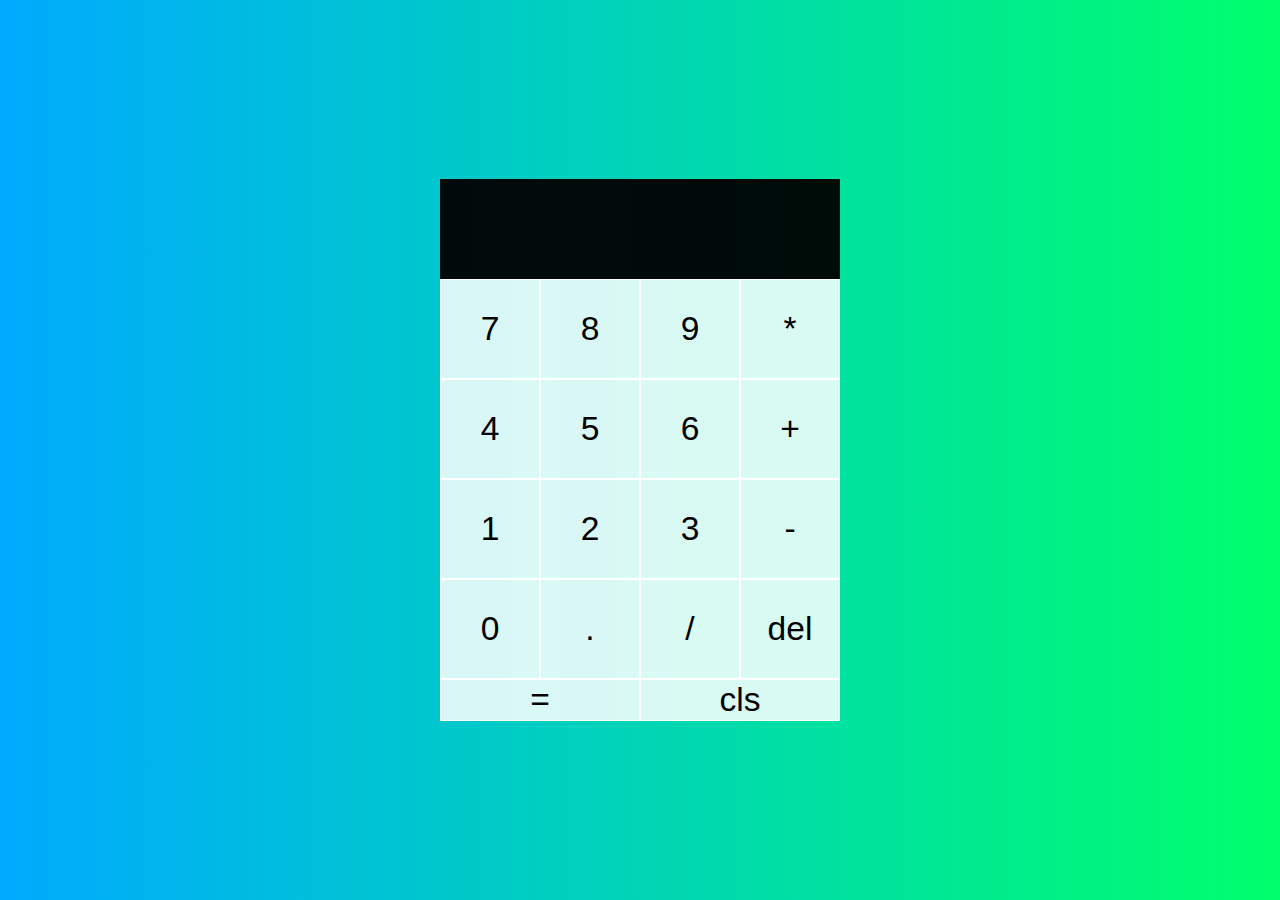
<file: Calculator/index.html>
<!DOCTYPE html>
<html lang="en">
    <head>
        <meta charset="UTF-8">
        <meta http-equiv="X-UA-Compatible" content="IE=edge">
        <meta name="viewport" content="width=device-width, initial-scale=1.0">
        <link rel="stylesheet" href="./styles/styles.css">
        <title>Calculator</title>
    </head>
    <body>
        <div class="grid-container">
            <div class="display-result">
                <div class='previous-operand' data-previous-operand></div>
                <div class='current-operand' data-current-operand></div>
            </div>
            <button class="btn-key" data-number>7</button>
            <button class="btn-key" data-number>8</button>
            <button class="btn-key" data-number>9</button>
            <button class="btn-key" data-operator>*</button>
            <button class="btn-key" data-number>4</button>
            <button class="btn-key" data-number>5</button>
            <button class="btn-key" data-number>6</button>
            <button class="btn-key" data-operator>+</button>
            <button class="btn-key" data-number>1</button>
            <button class="btn-key" data-number>2</button>
            <button class="btn-key" data-number>3</button>
            <button class="btn-key" data-operator>-</button>
            <button class="btn-key" data-number>0</button>
            <button class="btn-key" data-number>.</button>
            <button class="btn-key" data-operator>/</button>
            <button class="btn-key" data-delete>del</button>
            <button class="btn-key span-two" data-equal>=</button>
            <button class="btn-key span-two" data-clear-all>cls</button>
        </div>
    </body>
    <script src="./scripts/main.js"></script>
</html>
</file>
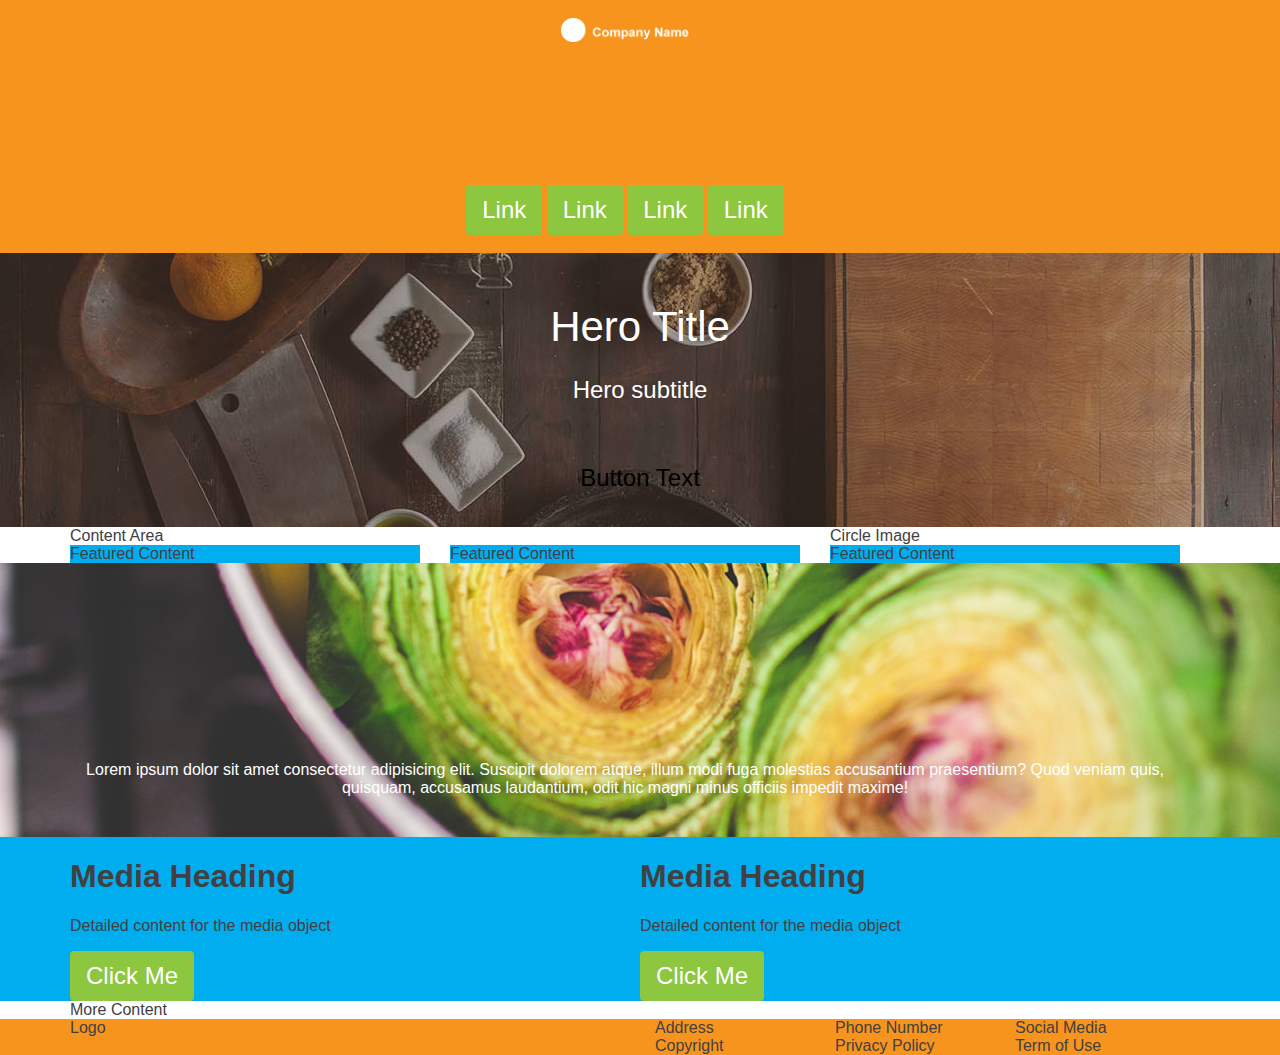
<file: responsive_web_Mod1/index.html>
<!DOCTYPE html>
<html lang="en">
  <head>
    <meta charset="UTF-8" />
    <meta http-equiv="X-UA-Compatible" content="IE=edge" />
    <meta name="viewport" content="width=device-width, initial-scale=1.0" />
    <link
      href="https://maxcdn.bootstrapcdn.com/font-awesome/4.6.3/css/font-awesome.min.css"
      rel="stylesheet"
      integrity="sha384-T8Gy5hrqNKT+hzMclPo118YTQO6cYprQmhrYwIiQ/3axmI1hQomh7Ud2hPOy8SP1"
      crossorigin="anonymous"
    />
    <link
      rel="stylesheet"
      type="text/css"
      href="./stylesheets/stylesheet.css"
    />
    <title>title</title>
  </head>
  <body>
    <header class="background-primary header-primary">
      <div class="container">
        <div class="row">
          <a class="logo logo-primary" href="#">
            <img src="img/AdvCSS_Mod2_logo.png" alt="logo" />
          </a>
          <nav class="nav nav-primary">
            <ul>
              <li href="#" class="btn btn-nav">Link</li>
              <li href="#" class="btn btn-nav">Link</li>
              <li href="#" class="btn btn-nav">Link</li>
              <li href="#" class="btn btn-primary">Link</li>
            </ul>
          </nav>
        </div>
      </div>
    </header>
    <main>
      <section class="hero hero-primary bg-image">
        <img src="img/hero_img.jpg" alt="background" />
        <div class="container">
          <div class="hero-body">
            <div class="hero-title">Hero Title</div>
            <div class="hero-subtitle">Hero subtitle</div>
            <button class="btn btn-hero">Button Text</button>
          </div>
        </div>
      </section>
      <section>
        <div class="container">
          <div class="row">
            <div class="col-1-3 pull-right-sm">Circle Image</div>
            <div class="col-2-3">Content Area</div>
          </div>
        </div>
      </section>
      <section>
        <div class="container">
          <div class="row">
            <div class="col-1-3 remove-gutter-xs">
              <div class="background-secondary">Featured Content</div>
            </div>
            <div class="col-1-3 remove-gutter-xs">
              <div class="background-secondary">Featured Content</div>
            </div>
            <div class="col-1-3 remove-gutter-xs">
              <div class="background-secondary">Featured Content</div>
            </div>
          </div>
        </div>
      </section>
      <section class="background-primary testimonial bg-image">
        <img src="img/testimonial-bg.jpg" alt="testimonial background" />
        <div class="container">
          <div class="row">
            <div class="ratings-container">
              <div class="ratings">
                <i class="fa fa-star"></i>
              </div>
              <div class="ratings">
                <i class="fa fa-star"></i>
              </div>
              <div class="ratings">
                <i class="fa fa-star"></i>
              </div>
              <div class="ratings">
                <i class="fa fa-star"></i>
              </div>
              <div class="ratings">
                <i class="fa fa-star"></i>
              </div>
            </div>
          </div>
          <div class="row">
            <div class="testimonial-text">
              Lorem ipsum dolor sit amet consectetur adipisicing elit. Suscipit
              dolorem atque, illum modi fuga molestias accusantium praesentium?
              Quod veniam quis, quisquam, accusamus laudantium, odit hic magni
              minus officiis impedit maxime!
            </div>
          </div>
        </div>
      </section>
      <section class="background-secondary">
        <div class="container">
          <div class="row">
            <div class="col-1-2">
              <div class="media">
                <div class="media-item">
                  <i class="fa fa-tag"></i>
                </div>
                <div class="media-body">
                  <h1 class="media-heading">Media Heading</h1>
                  <p>Detailed content for the media object</p>
                  <button class="btn btn-primary">Click Me</button>
                </div>
              </div>
            </div>
            <div class="col-1-2">
              <div class="media">
                <div class="media-item">
                  <i class="fa fa-tag"></i>
                </div>
                <div class="media-body">
                  <h1 class="media-heading">Media Heading</h1>
                  <p>Detailed content for the media object</p>
                  <button class="btn btn-primary">Click Me</button>
                </div>
              </div>
            </div>
          </div>
        </div>
      </section>
      <section class="bakground-tertiary">
        <div class="container">More Content</div>
      </section>
    </main>
    <footer class="background-primary">
      <div class="container">
        <div class="row">
          <div class="col-1-2">Logo</div>
          <div class="col-1-2">
            <div class="col-1-3">Address</div>
            <div class="col-1-3">Phone Number</div>
            <div class="col-1-3">Social Media</div>
          </div>
        </div>
        <div class="row">
          <div class="col-1-2">&nbsp;</div>
          <div class="col-1-2">
            <div class="col-1-3">Copyright</div>
            <div class="col-1-3">Privacy Policy</div>
            <div class="col-1-3">Term of Use</div>
          </div>
        </div>
      </div>
    </footer>
  </body>
</html>
</file>
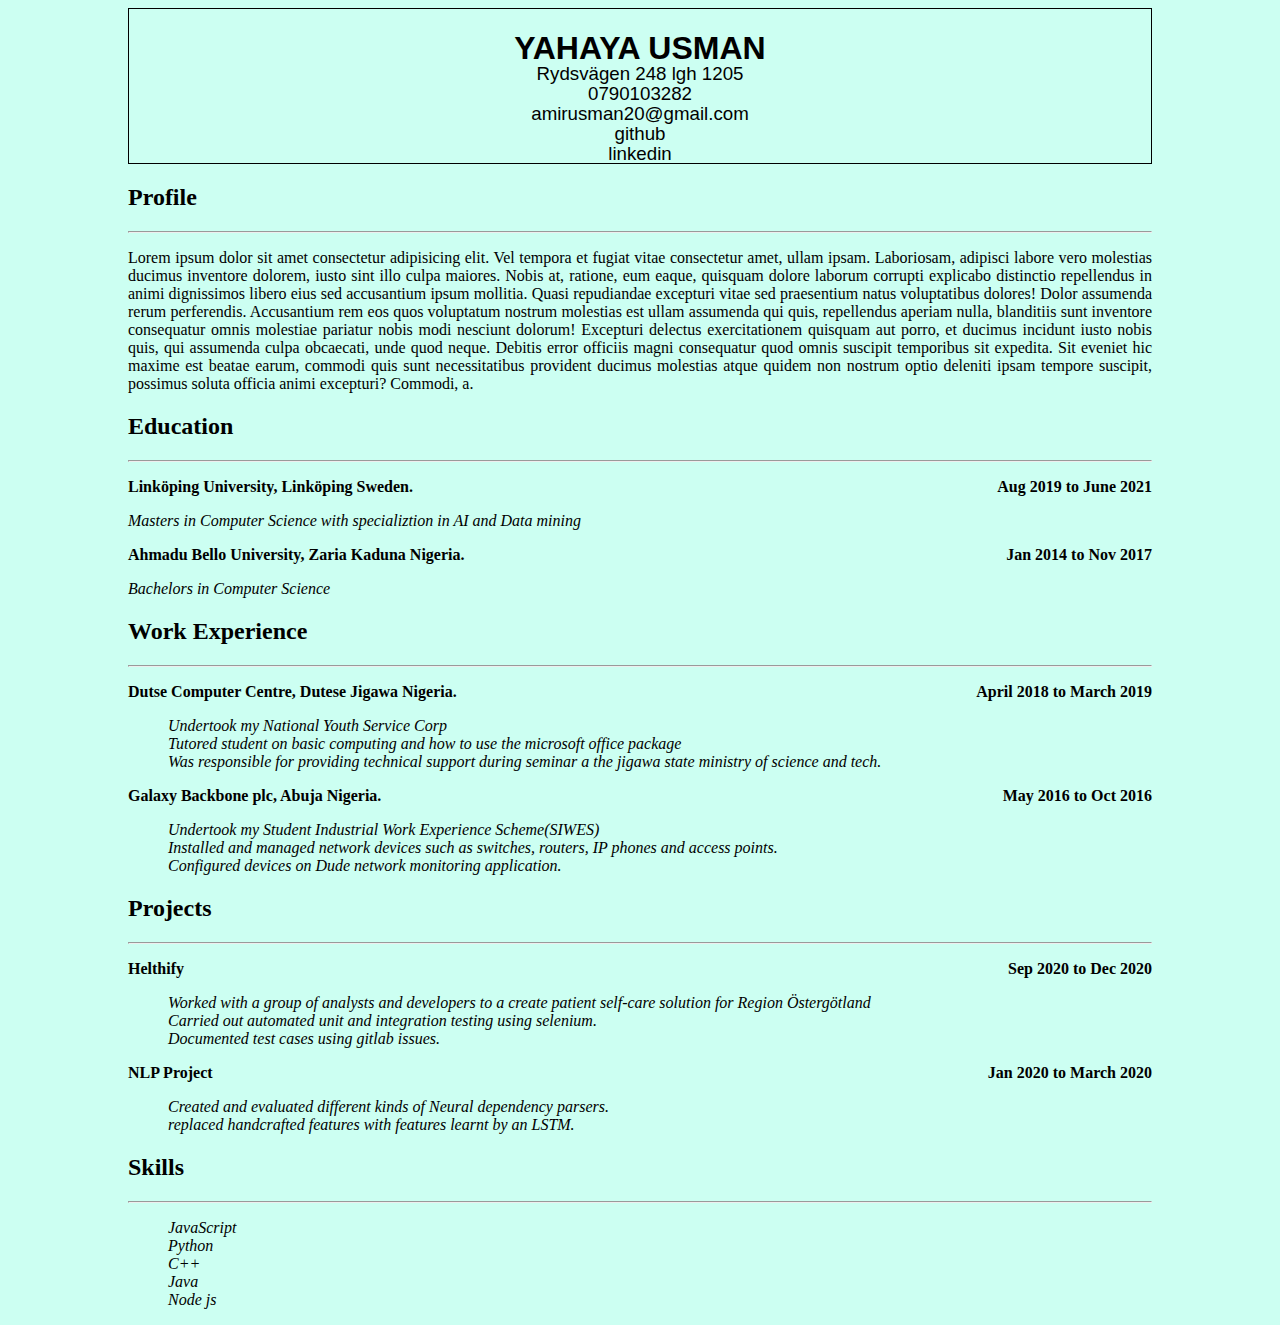
<file: Resume/index.html>
<!DOCTYPE html>
<html lang="en">
  <head>
    <meta charset="UTF-8" />
    <meta http-equiv="X-UA-Compatible" content="IE=edge" />
    <meta name="viewport" content="width=device-width, initial-scale=1.0" />
    <link rel="stylesheet" type="text/css" href="stylesheets/styles.css" />
    <title>My Potfolio</title>
  </head>
  <body>
    <header class="resume-header">
      <h1 class="name">YAHAYA USMAN</h1>
      <h3 class="address">Rydsv&auml;gen 248 lgh 1205</h3>
      <h3 class="mobile">0790103282</h3>
      <h3 class="email">amirusman20@gmail.com</h3>
      <h3 class="github">github</h3>
      <h3 class="linkedin">linkedin</h3>
    </header>
    <main class="main-content">
      <section class="profile">
        <h2>Profile</h2>
        <hr />
        <p>
          Lorem ipsum dolor sit amet consectetur adipisicing elit. Vel tempora
          et fugiat vitae consectetur amet, ullam ipsam. Laboriosam, adipisci
          labore vero molestias ducimus inventore dolorem, iusto sint illo culpa
          maiores. Nobis at, ratione, eum eaque, quisquam dolore laborum
          corrupti explicabo distinctio repellendus in animi dignissimos libero
          eius sed accusantium ipsum mollitia. Quasi repudiandae excepturi vitae
          sed praesentium natus voluptatibus dolores! Dolor assumenda rerum
          perferendis. Accusantium rem eos quos voluptatum nostrum molestias est
          ullam assumenda qui quis, repellendus aperiam nulla, blanditiis sunt
          inventore consequatur omnis molestiae pariatur nobis modi nesciunt
          dolorum! Excepturi delectus exercitationem quisquam aut porro, et
          ducimus incidunt iusto nobis quis, qui assumenda culpa obcaecati, unde
          quod neque. Debitis error officiis magni consequatur quod omnis
          suscipit temporibus sit expedita. Sit eveniet hic maxime est beatae
          earum, commodi quis sunt necessitatibus provident ducimus molestias
          atque quidem non nostrum optio deleniti ipsam tempore suscipit,
          possimus soluta officia animi excepturi? Commodi, a.
        </p>
      </section>
      <section class="education">
        <h2>Education</h2>
        <hr />
        <div>
          <p>
            Link&ouml;ping University, Link&ouml;ping Sweden.
            <span class="date">Aug 2019 to June 2021</span>
          </p>
          <p>
            Masters in Computer Science with specializtion in AI and Data mining
          </p>
        </div>
        <div>
          <p>
            Ahmadu Bello University, Zaria Kaduna Nigeria.
            <span class="date">Jan 2014 to Nov 2017</span>
          </p>
          <p>Bachelors in Computer Science</p>
        </div>
      </section>
      <section class="work-experience">
        <h2>Work Experience</h2>
        <hr />
        <div>
          <p>
            Dutse Computer Centre, Dutese Jigawa Nigeria.
            <span class="date">April 2018 to March 2019</span>
          </p>
          <ul class="task">
            <li>Undertook my National Youth Service Corp</li>
            <li>
              Tutored student on basic computing and how to use the microsoft
              office package
            </li>
            <li>
              Was responsible for providing technical support during seminar a
              the jigawa state ministry of science and tech.
            </li>
          </ul>
        </div>
        <div>
          <p>
            Galaxy Backbone plc, Abuja Nigeria.
            <span class="date">May 2016 to Oct 2016</span>
          </p>
          <ul class="task">
            <li>
              Undertook my Student Industrial Work Experience Scheme(SIWES)
            </li>
            <li>
              Installed and managed network devices such as switches, routers,
              IP phones and access points.
            </li>
            <li>Configured devices on Dude network monitoring application.</li>
          </ul>
        </div>
      </section>
      <section class="projects">
        <h2>Projects</h2>
        <hr />
        <div>
          <p>Helthify <span class="date">Sep 2020 to Dec 2020</span></p>
          <ul class="task">
            <li>
              Worked with a group of analysts and developers to a create patient
              self-care solution for Region Östergötland
            </li>
            <li>
              Carried out automated unit and integration testing using selenium.
            </li>
            <li>Documented test cases using gitlab issues.</li>
          </ul>
        </div>
        <div>
          <p>NLP Project <span class="date">Jan 2020 to March 2020</span></p>
          <ul class="task">
            <li>
              Created and evaluated different kinds of Neural dependency
              parsers.
            </li>
            <li>
              replaced handcrafted features with features learnt by an LSTM.
            </li>
          </ul>
        </div>
      </section>
      <section class="skills">
        <h2>Skills</h2>
        <hr />
        <ul>
          <li>JavaScript</li>
          <li>Python</li>
          <li>C++</li>
          <li>Java</li>
          <li>Node js</li>
        </ul>
      </section>
    </main>
    <footer></footer>
  </body>
</html>
</file>
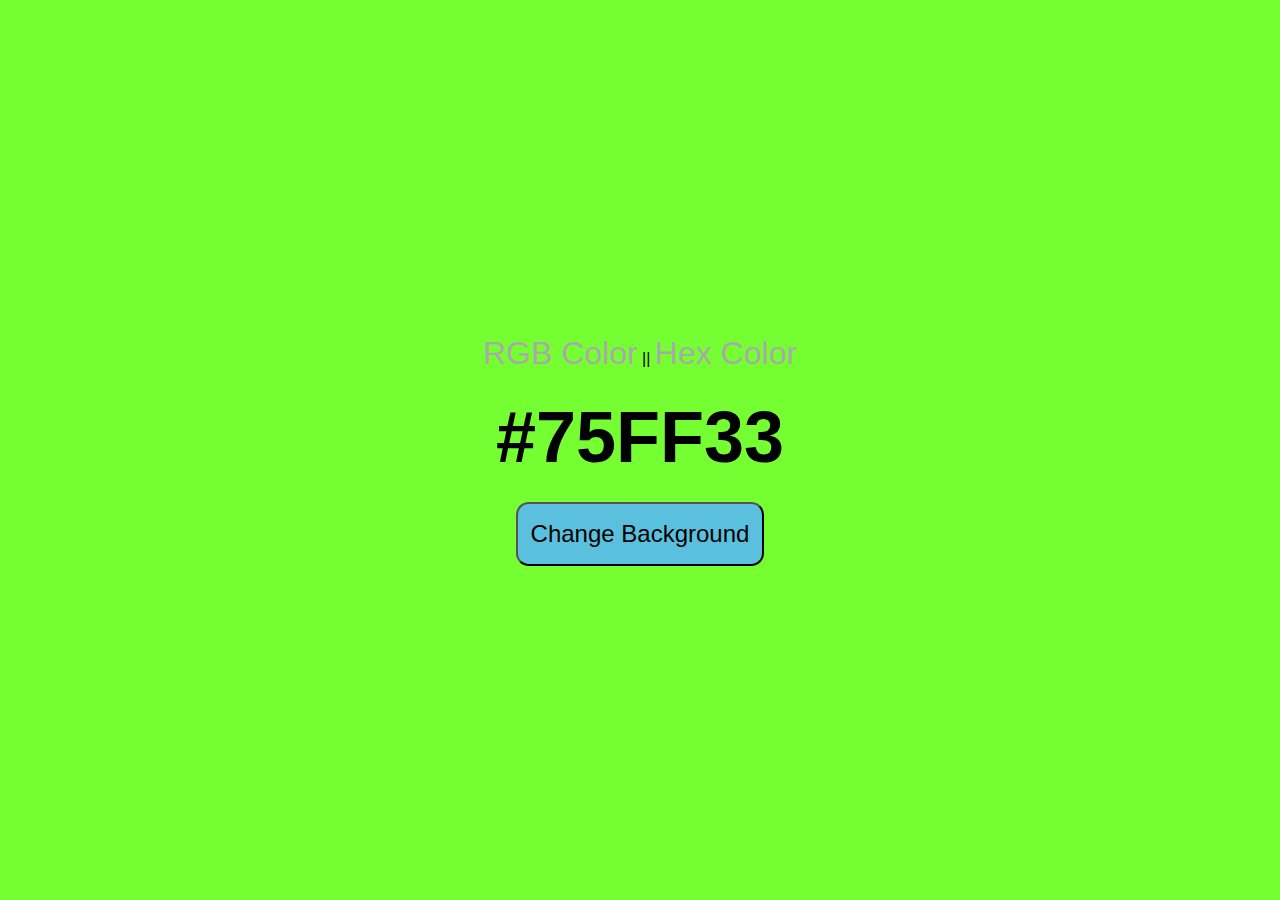
<file: Color_Changer/hex_color.html>
<!DOCTYPE html>
<html lang="en">
<head>
    <meta charset="UTF-8">
    <meta http-equiv="X-UA-Compatible" content="IE=edge">
    <meta name="viewport" content="width=device-width, initial-scale=1.0">
    <title>Color Toggler</title>
    <link rel="stylesheet" href="./style.css" type="text/css">
</head>
<body>
    <div class="format-toggler">
        <a href="./rgb_color.html">RGB Color</a> ||
        <a href="#">Hex Color</a>
    </div>
    <main class="main-div">
        <div class="text-container">
            <p class="color-text"></p>
        </div>
        <button class="color-changer">Change Background</button>
    </main>
</body>
<script src="./main.js"></script>
</html>
</file>
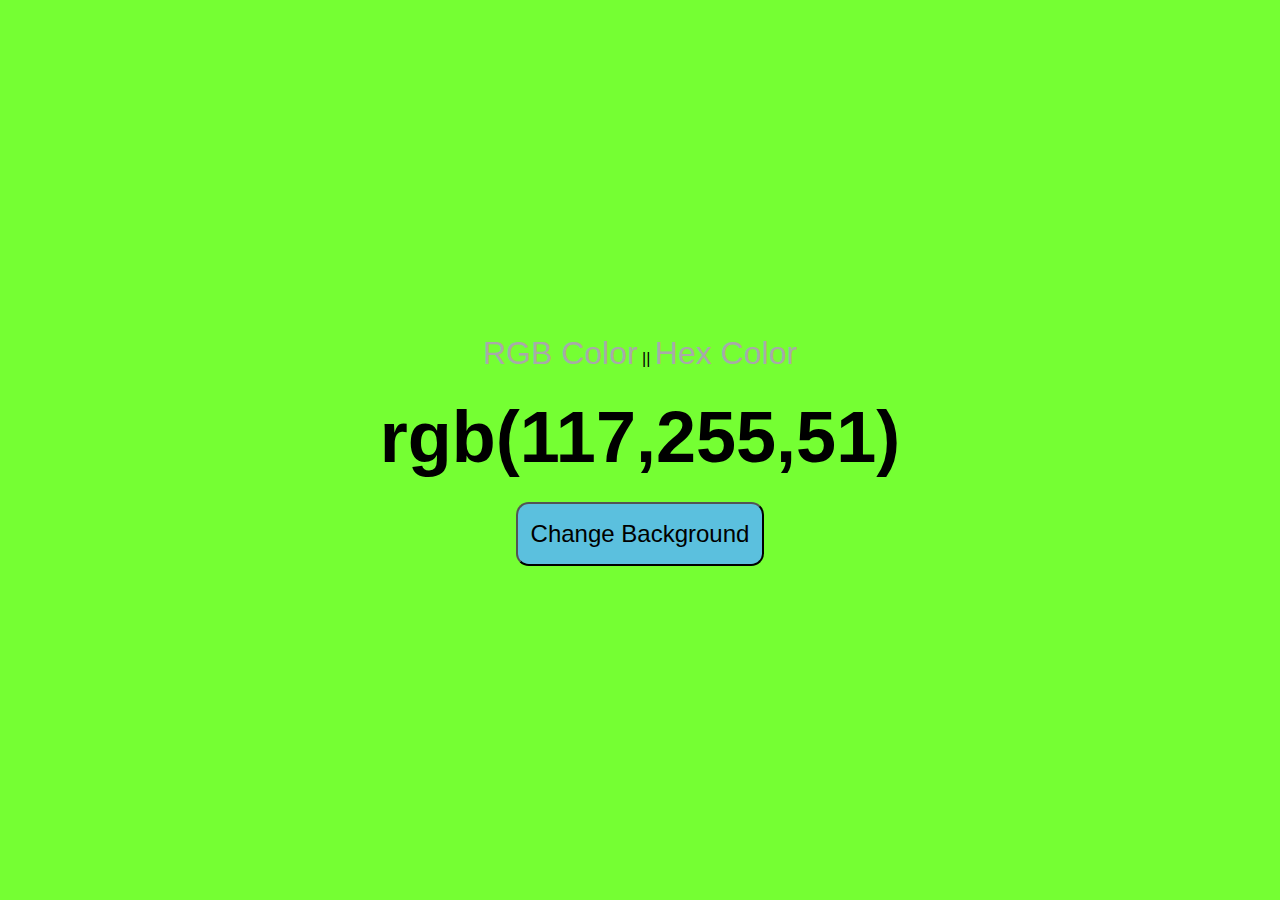
<file: Color_Changer/rgb_color.html>
<!DOCTYPE html>
<html lang="en">
<head>
    <meta charset="UTF-8">
    <meta http-equiv="X-UA-Compatible" content="IE=edge">
    <meta name="viewport" content="width=device-width, initial-scale=1.0">
    <title>Color Toggler</title>
    <link rel="stylesheet" href="./style.css" type="text/css">
</head>
<body>
    <div class="format-toggler">
        <a href="#">RGB Color</a> ||
        <a href="./hex_color.html">Hex Color</a>
    </div>
    <main class="main-div">
        <div class="text-container">
            <p class="color-text"></p>
        </div>
        <button class="color-changer">Change Background</button>
    </main>
</body>
<script src="./main.js"></script>
</html>
</file>
<file: Calculator/styles/styles.css>
*,*::before,*::after{
    box-sizing: border-box;
    font-weight: 100;
}

/* Remove default margin */
body,
h1,
h2,
h3,
h4,
p,
figure,
blockquote,
dl,
dd
 {
  margin: 0;
}

body{
    padding:0;
    background: linear-gradient(to right, #00AAFF, #00FF6C);
}



.grid-container{
    display: grid;
    justify-content: center;
    align-content: center;
    min-height: 100vh;
    grid-template-columns: repeat(4,100px);
    grid-template-rows: minmax(100px, auto) repeat(4,100px);
}

.display-result{
    grid-column: 1 / -1;
    background-color: rgba(0, 0,0, 0.95);
    display: flex;
    justify-content: space-around;
    align-items: flex-end;
    flex-direction: column;
    word-wrap: break-word;
    word-break: break-all;
    padding: 0.8rem;
}

.display-result > .previous-operand{
    font-size: 1rem;
    
    color: rgba(255,255,255, 0.58);
}

.display-result > .current-operand{
    font-size: 1.2rem;
    color:rgba(255,255,255, 0.75)
}

.btn-key {
    background-color: rgba(255,255,255,0.85); 
    border: 1px solid white;
    font-size: 2.1rem;
}

.span-two{
    grid-column: span 2;
}
</file>
<file: Resume/stylesheets/styles.css>
body {
  max-width: 80%;
  margin-left: auto;
  margin-right: auto;
  background-color: rgba(0, 255, 191, 0.2);
}

ul {
  list-style: none;
}

.resume-header {
  border: 0.1em solid #000;
  text-align: center;
  font-family: Helvetica;
}

.resume-header h3 {
  margin-top: -2px;
  margin-bottom: -2px;
  font-weight: 100;
}

.resume-header h1 {
  margin-bottom: -4px;
}

.profile p {
  text-align: justify;
}

section p:first-child {
  font-weight: bold;
}

.date {
  float: right;
}

section p + p,
section li {
  font-style: italic;
}
</file>
<file: Color_Changer/style.css>
*,*::before,*::after{
    margin: 0;
    box-sizing: border-box;
}

a {
    text-decoration: none;
    color:darkgray;
}

body{
    display: flex;
    justify-content: center;
    align-items: center;
    height: 100vh;
    font-family:'Franklin Gothic Medium', 'Arial Narrow', Arial, sans-serif;
    flex-direction: column;
}

.main-div{
    display: flex;
    flex-direction: column;
    justify-content: center;
    align-items: center;
}



.color-changer{
    /* width: 0.8rem;
    height: 1rem; */
    padding: 1rem 0.8rem;
    font-size: 1.5rem;
    background-color: #5bc0de;
    border-radius: 0.8rem;
    margin-top: 1.5rem;
    
}

.text-container .color-text{
    color: #000000;
    font-weight: bold;
    text-transform: upper;
    font-size: 4.5rem;
    margin-top: 1.5rem;
}

.format-toggler a {
    font-size: 2rem;
}
</file>
<file: responsive_web_Mod1/stylesheets/stylesheet.css>
/***************************
****************************
Reset Styles
****************************
***************************/
@import "normalize.css";

/***************************
****************************
Base Styles
****************************
***************************/
html {
  box-sizing: border-box;
}

*,
*::before,
*::after {
  box-sizing: inherit;
}

body {
  color: #414042;
  font-family: Arial, Helvetica, sans-serif;
  font-weight: normal;
}

h1,
h2,
h3 {
  font-weight: bold;
}

a {
  color: #8dc63f;
}

a:hover {
  text-decoration: underline;
}

/***************************
****************************
Layout Styles
****************************
***************************/

.container {
  padding-right: 15px;
  padding-left: 15px;
  margin-right: auto;
  margin-left: auto;
  max-width: 1170px;
}

.row {
  margin-left: -15px;
  margin-right: 15px;
}
.row::after {
  content: "";
  display: table;
  clear: both;
}

[class*="col-"] {
  width: 100%;
  padding-left: 15px;
  padding-right: 15px;
}

@media (min-width: 48em) {
  [class*="col-"] {
    float: left;
  }

  .col-1-3 {
    width: 33.3333%;
  }

  .col-2-3 {
    width: 66.6666%;
  }

  .col-1-2 {
    width: 50%;
  }

  .col-1-4 {
    width: 25%;
  }

  .pull-right-sm {
    float: right;
  }
}

@media only screen and (max-width: 47.9375em) {
  .remove-gutter-xs {
    padding-left: 0;
    padding-right: 0;
  }
}

/***************************
****************************
Module Styles
****************************
***************************/

.btn {
  display: inline-block;
  text-align: center;
  vertical-align: middle;
  text-decoration: none;
  white-space: nowrap;
  background: none;
  cursor: pointer;
  padding: 12px 30px;
  font-size: 21pt;
  font-weight: bold;
  border-radius: 4px;
  transition: all 0.3s ease 0s;
}

.btn-primary {
  background: #8dc63f;
  border-color: #8dc63f;
  border: 1px solid transparent;
  color: white;
}

.btn-primary:hover {
  background: none;
  border: #ffffff;
  text-decoration: none;
}

.btn-hero {
  padding: 15px 30px;
  font-size: 1.75em;
  font-weight: normal;
  border: #ffffff;
  background: none;
}

.btn-hero:hover {
  background: #ffffff;
  border: transparent;
  color: #39b54a;
}

@media (min-width: 48em) {
  .btn {
    padding: 10px 15px;
    font-size: 18pt;
    font-weight: normal;
  }

  .btn-nav {
    background: #8dc63f;
    border-color: #8dc63f;
    border: 1px solid transparent;
    color: white;
  }

  .btn-nav:hover {
    background: none;
    border: #ffffff;
    text-decoration: none;
  }

  .testimonial .row {
    padding-top: 60px;
    padding-bottom: 60px;
  }
}

.header-primary {
  background: #9b8579;
  padding-top: 18px;
  padding-bottom: 18px;
  text-align: center;
}

.logo {
  overflow: hidden;
  display: inline-block;
}

.logo-primary {
  width: 128px;
  height: 128px;
}

.logo-primary img {
  width: 100%;
}

.nav > ul {
  list-style: none;
  padding: 0;
  margin: 0;
}

.nav-primary {
  margin-top: 35px;
}

.btn-nav {
  color: #ffffff;
}

.hero {
  text-align: center;
}

.hero-primary {
  background-color: #594a42;
  color: white;
  padding-top: 25px;
  padding-bottom: 25px;
}

.hero-title {
  margin-top: 25px;
  margin-bottom: 25px;
  font-size: 2.625em;
}

.hero-subtitle {
  margin-top: 25px;
  margin-bottom: 25px;
  font-size: 1.5em;
  font-weight: normal;
}

.hero-subtitle + button {
  margin-top: 25px;
}

.media,
.media-body {
  overflow: hidden;
}

.media-item {
  float: left;
  margin-right: 10px;
}

.media-item i {
  color: #594a42;
  font-size: 5em;
}

.ratings {
  display: inline-block;
}

.testimonial .row {
  text-align: center;
  padding-top: 40px;
  padding-bottom: 40px;
}

.testimonial .container {
  position: relative;
  color: #ffffff;
}

.ratings-container {
  margin-bottom: 60px;
}

/***************************
****************************
Theme Styles
****************************
***************************/
.background-primary {
  background: #f7941e;
}

.background-secondary {
  background: #00aeef;
}

.background-tertiary {
  background: #8dc63f;
}

.bg-image {
  width: 100%;
  overflow: hidden;
  position: relative;
}

.bg-image > img {
  position: absolute;
  top: -9999px;
  right: -9999px;
  bottom: -9999px;
  left: -9999px;
  margin: auto;
  min-width: 100%;
}

.hero-primary.bg-image > img {
  opacity: 0.55;
}

.hero-body {
  position: relative;
}

.background-quinary {
  background-color: #efe1d7;
}
</file>
